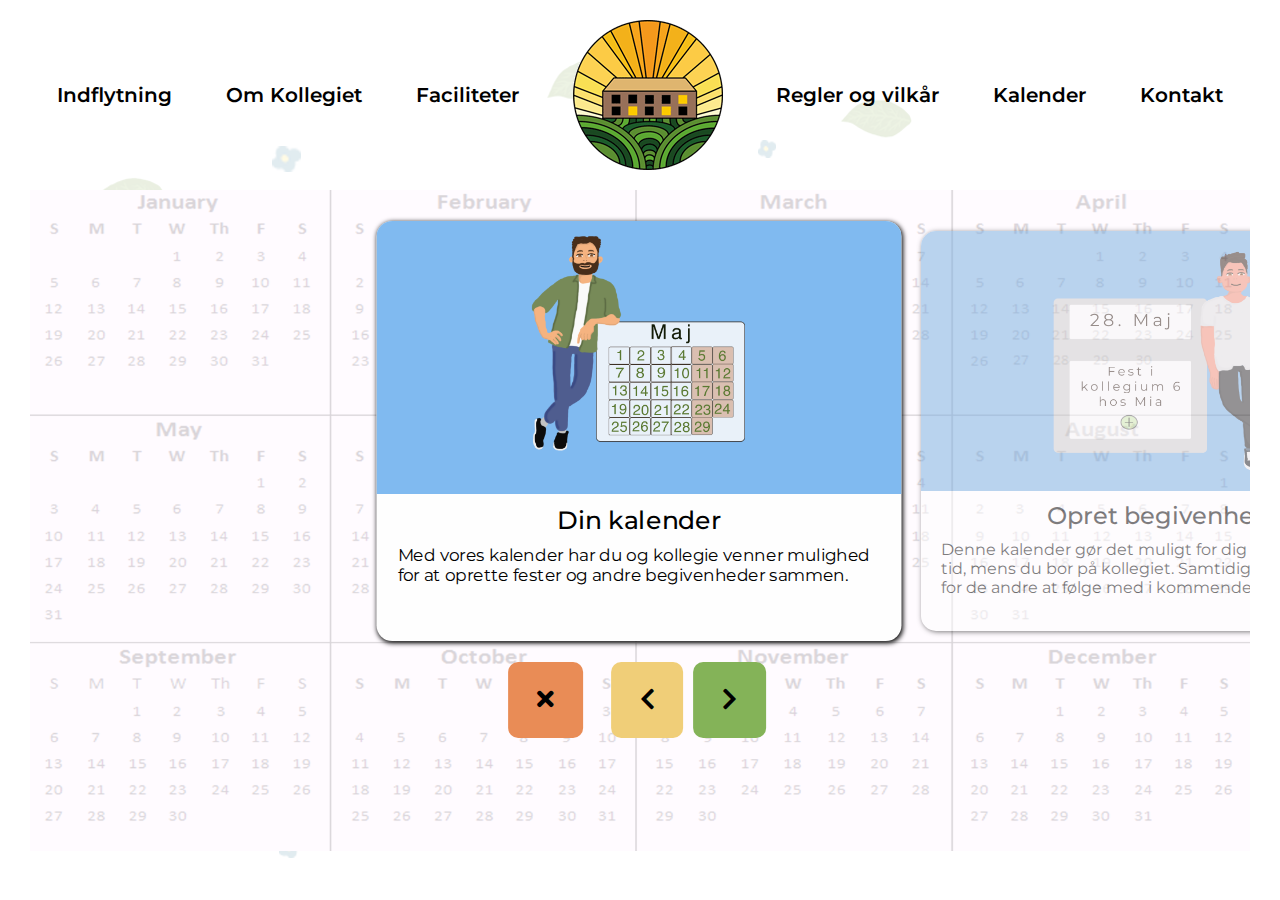
<file: hjemmeside/kalender.html>
<!DOCTYPE html>
<html lang="en">

<head>
    <meta charset="UTF-8">
    <meta http-equiv="X-UA-Compatible" content="IE=edge">
    <meta name="viewport" content="width=device-width, initial-scale=1.0">

    <!---- css------->
    <link rel="stylesheet" href="css/style.css">

    <!---- Fonts------->
    <link
        href="https://fonts.googleapis.com/css2?family=Montserrat:ital,wght@0,100;0,200;0,300;0,400;0,500;0,600;0,700;0,800;0,900;1,100;1,200;1,300;1,400;1,500;1,600;1,700;1,800;1,900&display=swap"
        rel="stylesheet">
    <link rel="preconnect" href="https://fonts.gstatic.com">
    <link href="https://cdnjs.cloudflare.com/ajax/libs/font-awesome/5.15.3/css/all.min.css" rel="stylesheet">

    <!---- Titel------->
    <title>Parkkollegierne - Din kalender</title>

    <!---- JS------->
    <script src="JS/script.js" defer></script>
    <script src="JS/parallax.js" defer></script>
</head>


<header>
    <!---- Navigation------->
    <div class="nav">
        <ul>
            <li><a href="indflytning.html">Indflytning</a></li>
            <li><a href="om-kollegiet.html"> Om Kollegiet</a></li>
            <li><a href="faciliteter.html"> Faciliteter</a></li>
            <li> <a href="index.html"><img src="img/animeret-logo.gif" alt="logo"></a> </li>
            <li><a href="regler.html"> Regler og vilkår</a></li>
            <li><a href="kalender.html"> Kalender</a></li>
            <li><a href="kontakt.html"> Kontakt</a></li>

        </ul>
    </div>
</header>

<body class="background">

    <!---- Onboarding - 3 kort med beskrivelse af kalenderen------->

    <main class="calendar">
        <img src="img/kalender-2.png" alt="tegning af kalenderog mand">
        <div class="guide-overlay">
            <div class="card-guide-container">
                <div class="card-guide">
                    <div class="img-container brightblue">
                        <img src="img/Kalender2.png" alt="Tegning af mand med kalender">
                    </div>
                    <h2>Din kalender</h2>
                    <p>Med vores kalender har du og kollegie venner mulighed
                        for at oprette fester og andre begivenheder sammen.
                    </p>
                </div>
                <div class="card-guide">
                    <div class="img-container blue">
                        <img src="img/begivenhed.png" alt="Tegning af begivenhed i kalender">
                    </div>
                    <h2>Opret begivenheder</h2>
                    <p>Denne kalender gør det muligt for dig at planlægge din tid, mens du bor på kollegiet. Samtidig
                        gør du det lettere for de andre at følge med i kommende begivenheder. </p>
                </div>
                <div class="card-guide">
                    <div class="img-container darkblue">
                        <img src="img/opretdig.png" alt="Tegning af pige med opret og login felt">
                    </div>
                    <h2>Login</h2>
                    <div class="button-login">
                        <button class=" btn-style btn-login">Login</button>
                        <button class=" btn-style btn-ny">Opret ny bruger</button>
                    </div>
                </div>

            </div>

            <!---- Knap til at skifte mellem kortene------->
            <div class="button-container">
                <button class="exit" id="exit"><i class="fas fa-times"></i></button>
                <button class="prev" id="prev"><i class="fas fa-chevron-left"></i></button>
                <button class="next" id="next"><i class="fas fa-chevron-right"></i></button>
            </div>
        </div>


    </main>




</body>

</html>
</file>
<file: hjemmeside/css/style.css>
*
{
    margin: 0;
    padding: 0;
}

body
{
    font-family: 'Montserrat';
    
}

.background 
{
    background-image: url(../img/blade-bg.png);
    transition: background-position 0.5s ease;

}

.bg-img 
{
    position: fixed;
    
}

.bg-img.left
{
    left: 0;
   
    opacity: 90%;

}

.bg-img.right
{

    right: 0;
    opacity: 90%;
    
   
}

/*---------------- Nav bar  ----------*/ 

header
{
    padding-top: 20px;
    padding-bottom: 20px;
    text-align: center;
    height: 150px;
}


.nav
{
    display: flex;
    max-width: 1220px;
    margin: 0 auto;
    

}


.nav ul
{
    width: 100%;
    display: flex;
    list-style: none;
}

.nav ul li
{
    flex-grow: 1;
    font-weight: 600;
    font-size: 20px;
    line-height: 150px;
    color: black;
    

    
}

.nav ul li a
{
    text-decoration: none;
    color: black;
}



.nav ul li a:hover
{
    color: #6ea53b;
}

.nav ul li img{
    width: 150px;
    height: 150px;
    
}



/*---------------- Forside video  ----------*/ 

main 
{
    max-width: 1220px;
    margin: 0 auto;
}

main video 
{
    width: 100%;
    
}



/*---------------- Kort til forside  ----------*/ 



.card-container
{
    display: flex;
    justify-content: space-between;
    margin-bottom: 20px;



}

.card-container a {
    text-decoration: none;
}


.card 
{
  
    width: 25%;
    text-transform: uppercase;
    font-weight: bold;
    text-align: center;


}

.card:nth-child(2):hover {
    background-color: #6ea53b;
}

.card:hover {
    background-color: #0f6622;
    transform: scale(1.02);
    transition: transform 0.2s ease-in-out;
}

#read-more
{
    color: black;
    font-weight: 700;
    padding: 50px 0;
    text-align: center;
    text-transform: uppercase;
}

.card img
{
    width: 100%;
    display: block;
}



.card p
{
    padding: 15px 15px;
    color: white;
    font-weight: 700;
    font-size: 18px;
}

.brightgreen
{

    background-color: #81c93d;

}

.green
{
    background-color:#6ea53b ;
}

.darkgreen
{

    background-color: #4b801a;

}


/*---------------- Footer ----------*/ 
 footer
 {
     max-width: 1220px;
     display: flex;
     justify-content: space-between;
     margin: 0 auto;
     margin-top: 120px;
     margin-bottom: 25px;
     border-top: black 2px solid;
     padding-top: 20px;
     
 }
.contact 
 {
     color:#367D99;
 }

 .some-icons img{
     width: 50px;
 }

 h4
 {
     font-weight: 500;
     font-style: normal;
 }

/*---------------- ERROR SIDE ----------*/ 


#error-h1
{
    text-align: center;
    text-transform: uppercase;
    padding: 50px 0;
}
.box
{
    display: flex;
    justify-content: space-between;
    align-items: center;
    max-width: 1220px;
    margin: 0 auto;


}

.box img 
{
    width: 600px;
    
}

.text
{
 
    text-align: center;
    font-size: 30px;
    width: 50%;
}

.text p 
{
    padding: 20px 0;
}

.btn 
{
    background-color: rgba(240, 151, 51, 0.77);
    padding: 15px;
    font-size: 25px;
    border: none;
    border-radius: 10px;
    
}

.btn:hover {
    background-color: rgba(233, 174, 106, 0.77);
    cursor: pointer;
}


/*----------- Regler side --------*/

#infografik 
{
    width: 80%;
    margin: 0 auto;
    display: block;
}

.dobbelt-box
{
    display: flex;
    margin: 0 auto;
    margin-top: 35px;
}


.dobbelt-box img 
{
    width: 50% ;
}

.dobbelt-box-text
{
    background-color: #ee9d3e;
    width: 50%;
    padding: 30px;
    text-align: center;
    font-size: 22px;
    line-height: 40px;
}

.dobbelt-box-text h3
{
    padding-bottom: 25px;
    font-size: 25px;
    font-weight: 400;
    text-transform: uppercase;
}

section h2, section h1

{
    font-size: 40px;
    text-align: center;
    margin-top: 75px;
    font-weight: 400;
}


section>p
{
    font-size: 20px;
    text-align: center;
    padding: 20px 160px 20px 160px ;
}


.box-yellow
{
    background-color: #f7cd60;
   
}

.dobbelt-box:last-child 
{
    margin-bottom: 50px ;
}

.video-container 
{
    display: flex;
    justify-content: space-between;
    margin-bottom: 30px;
    margin-top: 20px;
}
section video
{
    width: 47%;
}


/* -------------- kalender ---------*/
.slider img 
{
    width: 100%;
  
}

.slider
{
    background-color: #F5C934;
    width: 50%;
    margin: 0 auto;

}


.calendar {
    position: relative;
}

.calendar > img {
    width: 100%;
    display: block;
}



/* Guide overlay */
.guide-overlay {
    background-color: rgba(255, 250, 255, 0.85);
    position: absolute;
    height: 100%;
    width: 100%;
    top: 0;
    left: 0;
    overflow-x: hidden;
}

.card-guide-container {
    display: flex;
    position: absolute;
    top: 25px;
    left: calc(50% - 267px);
    transition: transform 0.5s ease-in-out;
}

.card-guide {
    background-color: #fefefe;
    width: 500px;
    height: 400px;
    border-radius: 15px;
    overflow: hidden;
    margin: 1em;
    opacity: 0.5;
    box-shadow: 1px 1px 5px 0px black;

}

.card-active {
    opacity: 1;
    transition: opacity 0.5s ease-in-out, transform 0.5s ease-in-out;
    transform: scale(1.05);
}

.brightblue {
    background-color: #80baf0;
}

.blue {
    background-color: #76acdf;
}

.darkblue {
    background-color: #6a9bc9;
}

.img-container {
    height: 65%;
}

.card-guide img {
    display: block;
    height: calc(100% - 1em);
    padding: 0.5em;
    margin: 0 auto;
}

.card-guide h2 {
    padding: 10px 20px;
    text-align: center;
    font-weight: 500;
}

.card-guide p {
    padding: 0 20px 20px 20px;
}

.button-container {
    position: absolute;
    top: calc(50% + 180px);
    left: 50%;
    transform: translate(-50%, -50%);
}

.button-container button:first-child {
    margin-right: 1em;
}

.button-container button {
    margin-right: 0.25em;
    padding: 1em 1.2em;
    font-size: 1.5em;
    border-radius: 10px;
    border: none;
}

button {
    outline: none;
}


.exit
{
    background-color: rgb(233, 140, 86);
}

.prev
{
    background-color: #f0ce78;
}

.next
{
    background-color: #84b358;
}
.button-container button:hover {
    background-color: #80baf0;
    cursor: pointer;
    color: white;
}

.button-login
{
    text-align: center;
}

.button-login button {
    padding: 0.5em;
    border-radius: 5px;
}


.btn-login
{
  background-color: #81c93d;
}

.btn-ny
{
    background-color: #ee9c3e ;
}

.btn-style 
{
    padding: 5px;
    font-size: 18px;
    margin: 10px 5px 0px 5px;
    border: none;
    
}



@media screen and (max-width:1720px)
{

.bg-img 
{
    display: none;
}












}
</file>
